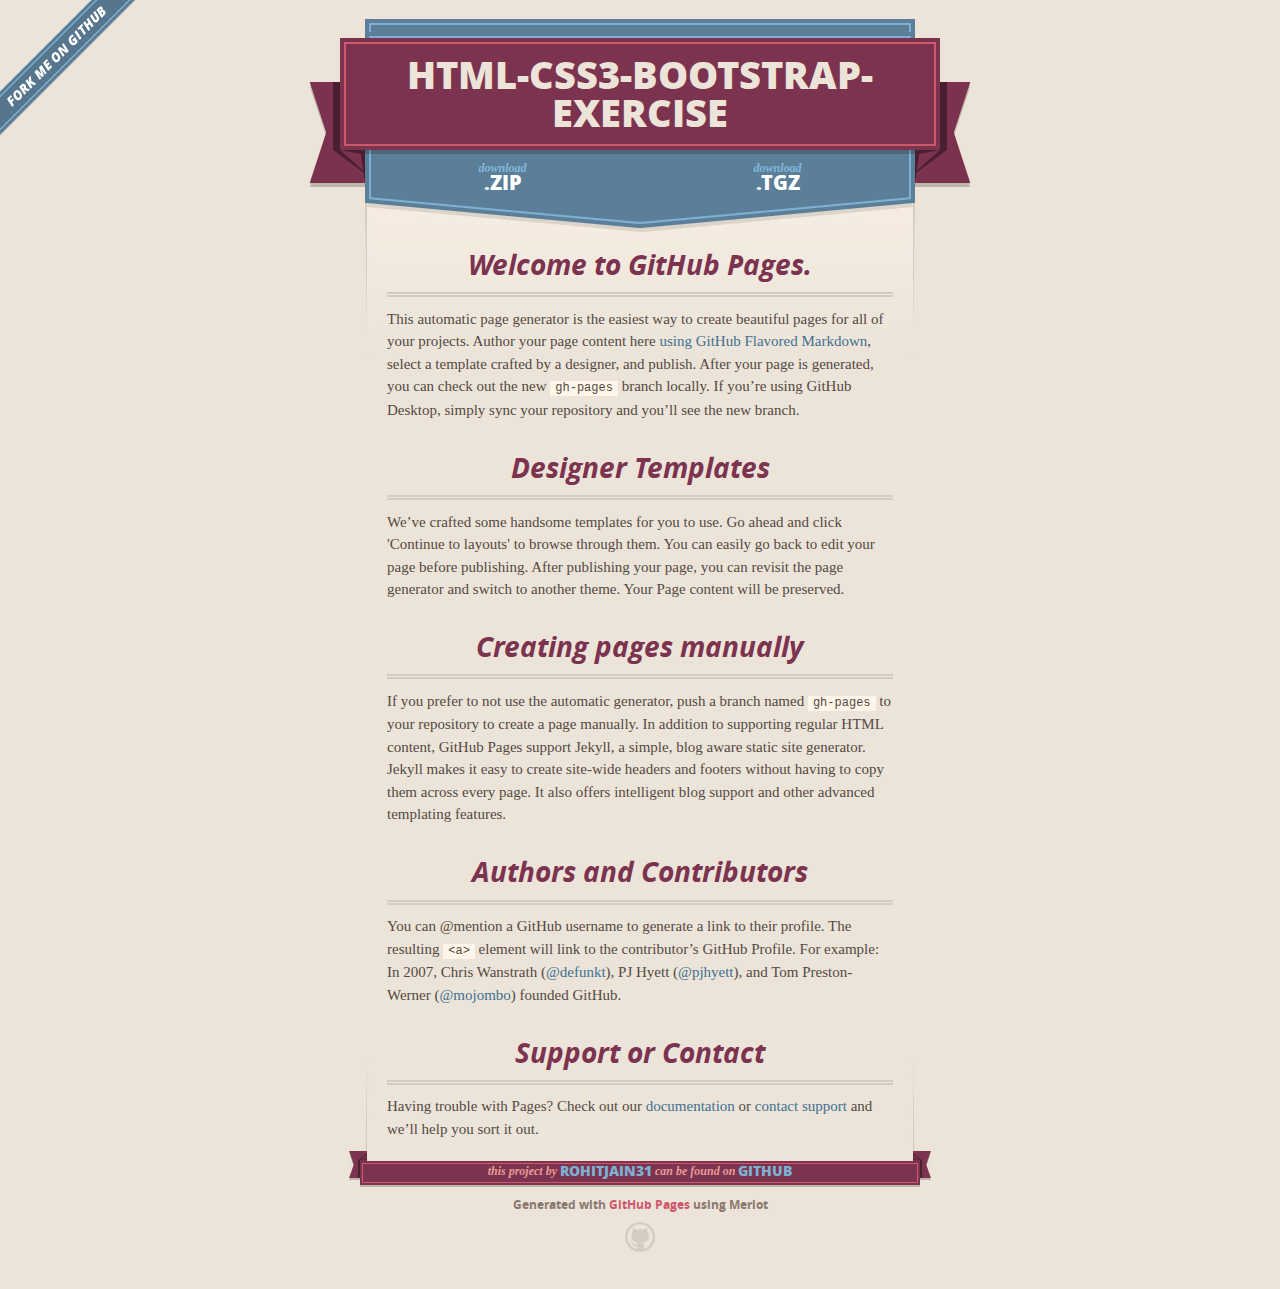
<file: index.html>
<!DOCTYPE html>
<html>
  <head>
    <meta charset='utf-8'>
    <meta http-equiv="X-UA-Compatible" content="chrome=1">
    <meta name="viewport" content="width=640">

    <link rel="stylesheet" href="stylesheets/core.css" media="screen">
    <link rel="stylesheet" href="stylesheets/mobile.css" media="handheld, only screen and (max-device-width:640px)">
    <link rel="stylesheet" href="stylesheets/github-light.css">

    <script type="text/javascript" src="javascripts/modernizr.js"></script>
    <script type="text/javascript" src="https://ajax.googleapis.com/ajax/libs/jquery/1.7.1/jquery.min.js"></script>
    <script type="text/javascript" src="javascripts/headsmart.min.js"></script>
    <script type="text/javascript">
      $(document).ready(function () {
        $('#main_content').headsmart()
      })
    </script>
    <title>Html-css3-bootstrap-exercise by rohitjain31</title>
  </head>

  <body>
    <a id="forkme_banner" href="https://github.com/rohitjain31/Html-css3-Bootstrap-Exercise">View on GitHub</a>
    <div class="shell">

      <header>
        <span class="ribbon-outer">
          <span class="ribbon-inner">
            <h1>Html-css3-bootstrap-exercise</h1>
            <h2></h2>
          </span>
          <span class="left-tail"></span>
          <span class="right-tail"></span>
        </span>
      </header>

      <section id="downloads">
        <span class="inner">
          <a href="https://github.com/rohitjain31/Html-css3-Bootstrap-Exercise/zipball/master" class="zip"><em>download</em> .ZIP</a><a href="https://github.com/rohitjain31/Html-css3-Bootstrap-Exercise/tarball/master" class="tgz"><em>download</em> .TGZ</a>
        </span>
      </section>


      <span class="banner-fix"></span>


      <section id="main_content">
        <h3>
<a id="welcome-to-github-pages" class="anchor" href="#welcome-to-github-pages" aria-hidden="true"><span aria-hidden="true" class="octicon octicon-link"></span></a>Welcome to GitHub Pages.</h3>

<p>This automatic page generator is the easiest way to create beautiful pages for all of your projects. Author your page content here <a href="https://guides.github.com/features/mastering-markdown/">using GitHub Flavored Markdown</a>, select a template crafted by a designer, and publish. After your page is generated, you can check out the new <code>gh-pages</code> branch locally. If you’re using GitHub Desktop, simply sync your repository and you’ll see the new branch.</p>

<h3>
<a id="designer-templates" class="anchor" href="#designer-templates" aria-hidden="true"><span aria-hidden="true" class="octicon octicon-link"></span></a>Designer Templates</h3>

<p>We’ve crafted some handsome templates for you to use. Go ahead and click 'Continue to layouts' to browse through them. You can easily go back to edit your page before publishing. After publishing your page, you can revisit the page generator and switch to another theme. Your Page content will be preserved.</p>

<h3>
<a id="creating-pages-manually" class="anchor" href="#creating-pages-manually" aria-hidden="true"><span aria-hidden="true" class="octicon octicon-link"></span></a>Creating pages manually</h3>

<p>If you prefer to not use the automatic generator, push a branch named <code>gh-pages</code> to your repository to create a page manually. In addition to supporting regular HTML content, GitHub Pages support Jekyll, a simple, blog aware static site generator. Jekyll makes it easy to create site-wide headers and footers without having to copy them across every page. It also offers intelligent blog support and other advanced templating features.</p>

<h3>
<a id="authors-and-contributors" class="anchor" href="#authors-and-contributors" aria-hidden="true"><span aria-hidden="true" class="octicon octicon-link"></span></a>Authors and Contributors</h3>

<p>You can @mention a GitHub username to generate a link to their profile. The resulting <code>&lt;a&gt;</code> element will link to the contributor’s GitHub Profile. For example: In 2007, Chris Wanstrath (<a href="https://github.com/defunkt" class="user-mention">@defunkt</a>), PJ Hyett (<a href="https://github.com/pjhyett" class="user-mention">@pjhyett</a>), and Tom Preston-Werner (<a href="https://github.com/mojombo" class="user-mention">@mojombo</a>) founded GitHub.</p>

<h3>
<a id="support-or-contact" class="anchor" href="#support-or-contact" aria-hidden="true"><span aria-hidden="true" class="octicon octicon-link"></span></a>Support or Contact</h3>

<p>Having trouble with Pages? Check out our <a href="https://help.github.com/pages">documentation</a> or <a href="https://github.com/contact">contact support</a> and we’ll help you sort it out.</p>
      </section>

      <footer>
        <span class="ribbon-outer">
          <span class="ribbon-inner">
            <p>this project by <a href="https://github.com/rohitjain31">rohitjain31</a> can be found on <a href="https://github.com/rohitjain31/Html-css3-Bootstrap-Exercise">GitHub</a></p>
          </span>
          <span class="left-tail"></span>
          <span class="right-tail"></span>
        </span>
        <p>Generated with <a href="https://pages.github.com">GitHub Pages</a> using Merlot</p>
        <span class="octocat"></span>
      </footer>

    </div>

    
  </body>
</html>
</file>
<file: stylesheets/core.css>
@import url("screen.css");
@import url("non-screen.css") handheld;
@import url("non-screen.css") only screen and (max-device-width:640px);
</file>
<file: stylesheets/mobile.css>
/* Generated by Font Squirrel (http://www.fontsquirrel.com) on February 9, 2012 */


@font-face {
  font-family: 'Open Sans';
  src: url('../fonts/opensans-regular-webfont.eot');
  src: url('../fonts/opensans-regular-webfont.eot?#iefix') format('embedded-opentype'),
       url('../fonts/opensans-regular-webfont.woff') format('woff'),
       url('../fonts/opensans-regular-webfont.ttf') format('truetype'),
       url('../fonts/opensans-regular-webfont.svg#OpenSansRegular') format('svg');
  font-weight: normal;
  font-style: normal;
}

@font-face {
  font-family: 'Open Sans';
  src: url('../fonts/opensans-italic-webfont.eot');
  src: url('../fonts/opensans-italic-webfont.eot?#iefix') format('embedded-opentype'),
       url('../fonts/opensans-italic-webfont.woff') format('woff'),
       url('../fonts/opensans-italic-webfont.ttf') format('truetype'),
       url('../fonts/opensans-italic-webfont.svg#OpenSansItalic') format('svg');
  font-weight: normal;
  font-style: italic;
}

@font-face {
  font-family: 'Open Sans';
  src: url('../fonts/opensans-bold-webfont.eot');
  src: url('../fonts/opensans-bold-webfont.eot?#iefix') format('embedded-opentype'),
       url('../fonts/opensans-bold-webfont.woff') format('woff'),
       url('../fonts/opensans-bold-webfont.ttf') format('truetype'),
       url('../fonts/opensans-bold-webfont.svg#OpenSansBold') format('svg');
  font-weight: bold;
  font-style: normal;
}

@font-face {
  font-family: 'Open Sans';
  src: url('../fonts/opensans-bolditalic-webfont.eot');
  src: url('../fonts/opensans-bolditalic-webfont.eot?#iefix') format('embedded-opentype'),
       url('../fonts/opensans-bolditalic-webfont.woff') format('woff'),
       url('../fonts/opensans-bolditalic-webfont.ttf') format('truetype'),
       url('../fonts/opensans-bolditalic-webfont.svg#OpenSansBoldItalic') format('svg');
  font-weight: bold;
  font-style: italic;
}

@font-face {
  font-family: 'Open Sans';
  src: url('../fonts/opensans-extrabold-webfont.eot');
  src: url('../fonts/opensans-extrabold-webfont.eot?#iefix') format('embedded-opentype'),
       url('../fonts/opensans-extrabold-webfont.woff') format('woff'),
       url('../fonts/opensans-extrabold-webfont.ttf') format('truetype'),
       url('../fonts/opensans-extrabold-webfont.svg#OpenSansExtrabold') format('svg');
  font-weight: bolder;
  font-style: normal;
}


/* http://meyerweb.com/eric/tools/css/reset/ 
   v2.0 | 20110126
   License: none (public domain)
*/

html, body, div, span, applet, object, iframe,
h1, h2, h3, h4, h5, h6, p, blockquote, pre,
a, abbr, acronym, address, big, cite, code,
del, dfn, em, img, ins, kbd, q, s, samp,
small, strike, strong, sub, sup, tt, var,
b, u, i, center,
dl, dt, dd, ol, ul, li,
fieldset, form, label, legend,
table, caption, tbody, tfoot, thead, tr, th, td,
article, aside, canvas, details, embed, 
figure, figcaption, footer, header, hgroup, 
menu, nav, output, ruby, section, summary,
time, mark, audio, video {
  margin: 0;
  padding: 0;
  border: 0;
  font-size: 100%;
  font: inherit;
  vertical-align: baseline;
}
/* HTML5 display-role reset for older browsers */
article, aside, details, figcaption, figure, 
footer, header, hgroup, menu, nav, section {
  display: block;
}
body {
  line-height: 1;
}
ol, ul {
  list-style: none;
}
blockquote, q {
  quotes: none;
}
blockquote:before, blockquote:after,
q:before, q:after {
  content: '';
  content: none;
}
table {
  border-collapse: collapse;
  border-spacing: 0;
}

header, footer, section {
  display: block;
  position: relative;
}

/* STYLES */

div.shell {
  display: block;
  width: 640px;
  margin: 0 auto;
}

a#forkme_banner {
  display: none;
}

/* header */

header {
  position: relative;
  z-index: 2;
  margin: 0;
  max-width: 640px;
  top: 51px;
}

header span.ribbon-inner {
  position: relative;
  display: block;
  background-color: #cd596b;
  border: 8px solid #7c334f;
  padding: 6px;
  z-index: 1;
}

header span.left-tail, header span.right-tail {
  position: relative;
  display: block;
  width: 19px;
  height: 10px;
  background: transparent url(../images/ribbon-tail-sprite-2x.png) 0 0 no-repeat;
  position: absolute;
  bottom: -10px;
  z-index: 0;
}

header span.left-tail {
  background-position: 0 0;
  left: 0;
}

header span.right-tail {
  background-position: -19px 0;
  right: 0;
}

header h1 {
  background-color: #7c334f;
  font-size: 2em;
  font-weight: bolder;
  font-style: normal;
  text-transform: uppercase;
  color: #ece4d8;
  text-align: center;
  line-height:1;  
  padding: 14px 20px 0;
}

header h2 {
  background-color: #7c334f;
  font: bold italic .85em/1.5 Georgia, Times, “Times New Roman”, serif;
  color: #e69b95;
  padding-bottom: 14px;
  margin-top: -3px;
  text-align: center;
}

section#downloads {
  position: relative;
  display: block;
  height: 171px;
  width: 602px;
  padding-bottom: 150px;
  margin: 51px auto -250px;
  z-index: 1;
  background: transparent url(../images/shield.png) center 0 no-repeat;
}

section#downloads a {
  display: none;
}

span.banner-fix {
  background: transparent url(../images/shield-fallback.png) center top no-repeat;
  display: block;
  height: 31px;
  position: absolute;
  width: 640px;
  top: 20px;

}

section#main_content {
  z-index: 2;
  padding: 20px 40px 0;
  min-height:185px;
}

/* footer */

footer {
  background: none;
  padding-top: 104px;
  margin: -94px auto 40px;
  max-width:640px;
  text-align: center;
}

footer span.ribbon-outer {
  display: block;
  position: relative;
  border-bottom: 2px solid #bdb6ad;
}

footer span.ribbon-inner {
  position: relative;
  display: block;
  background-color: #cd596b;
  border: 8px solid #7c334f;
  padding: 6px;
  z-index: 1;
}

footer p {
  font-family: 'Open Sans', sans-serif;
  font-weight: bold;
  font-size: .6em;
  color: #8b786f;
}

footer a {
  color: #cd596b;
}

footer span.ribbon-inner p {
  background-color: #7c334f;
  margin: 0;
  color: #e69b95;
  font: bold italic 22px/1 Georgia, Times, “Times New Roman”, serif;
  height: auto;
  line-height: 1.1;
  padding: 20px 0px 10px;
}

footer span.ribbon-inner a {
  display: block;
  position: relative;
  bottom: 0;
  color: #7eb0d2;
  font-family: 'Open Sans', sans-serif;
  text-transform: uppercase;
  font-style: normal;
  font-weight: bolder;
  font-size: 38px;
  padding-bottom: 10px;
}

footer span.ribbon-inner a:hover {
  color: #7eb0d2;
}

footer span.left-tail, footer span.right-tail {
  position: relative;
  display: block;
  width: 23px;
  height: 126px;
  background: transparent url(../images/small-ribbon-tail-sprite-2x.png) 0 0 no-repeat;
  position: absolute;
  top: -126px;
  z-index: 0;
}

footer span.left-tail {
  background-position: 0 0;
  left: 0;
}

footer span.right-tail {
  background-position: -23px 0;
  right: 0;
}

footer span.octocat {
  background: transparent url(../images/octocat-2x.png) 0 0 no-repeat;
  display: block;
  width: 60px;
  height: 60px;
  margin: 20px auto 0;}

/* content */

body {
  background: #ece4d8;
  font: normal normal 30px/1.5 Georgia, Palatino,” Palatino Linotype”, Times, “Times New Roman”, serif;
  color: #544943;
  -webkit-font-smoothing: antialiased;
}

a, a:hover {
  color: #417090;
}

a {
  text-decoration: none;
}

a:hover {
  text-decoration: underline;
}

h1,h2,h3,h4,h5,h6 {
  font-family: 'Open Sans', sans-serif;
  font-weight: bold;
}

p {
  margin: .7em 0 0;
}

strong {
  font-weight: bold;
}

em {
  font-style: italic;
}

ol {
  margin: .7em 0;
  list-style-type: decimal;
  padding-left: 1.35em;
}

ul {
  margin: .7em 0;
  padding-left: 1.35em;
}

ul li {
  padding-left: 20px;
  background: transparent url(../images/chevron-2x.png) left 15px no-repeat;
}

blockquote {
  font-family: 'Open Sans', sans-serif;
  margin: 20px 0;
  color: #8b786f;
  padding-left: 1.35em;
  background: transparent url('../images/blockquote-gfx-2x.png') 0 8px no-repeat;
}

img {
  -webkit-box-shadow: 0px 4px 0px #bdb6ad;
  -moz-box-shadow: 0px 4px 0px #bdb6ad;
  box-shadow: 0px 4px 0px #bdb6ad;
  border: 4px solid #fff6e9;
  max-width: 556px;
}

hr {
  border: none;
  outline: none;
  height: 42px;
  background: transparent url('../images/hr-2x.jpg') center center repeat-x;
  margin: 0 0 20px;
}

code {
  background: #fff6e9;
  font: normal normal .9em/1.7 "Lucida Sans Typewriter", "Lucida Console", Monaco, "Bitstream Vera Sans Mono", monospace;
  padding: 0 5px 1px;
}

pre {
  margin: 10px 0 20px;
  padding: .7em;
  background: #fff6e9;
  border-bottom: 4px solid #bdb6ad;
  font: normal normal .9em/1.7 "Lucida Sans Typewriter", "Lucida Console", Monaco, "Bitstream Vera Sans Mono", monospace;
  overflow: auto;
}

table {
  background: #fff6e9;
  display: table;
  width: 100%;
  border-collapse: separate;
  border-bottom: 4px solid #bdb6ad;
  margin: 10px 0;
}

tr {
  display: table-row;
}

th {
  display: table-cell;
  padding: 2px 10px;
  border: solid #ece4d8;
  border-width: 0 4px 4px 0;
  color: #cd596b;
  font-family: 'Open Sans', sans-serif;
  font-weight: bold;
  font-size: .85em;
}

td {
  display: table-cell;
  padding: 0 .7em;
  border: solid #ece4d8;
  border-width: 0 4px 4px 0;
}

td:last-child, th:last-child {
  border-right: none;
}

tr:last-child td {
  border-bottom: none;
}

dl {
  margin: .7em 0 20px;
}

dt {
  font-family: 'Open Sans', sans-serif;
  font-weight: bold;
}

dd {
  padding-left: 1.35em;
}

dd p:first-child {
  margin-top: 0;
}

/* Content based headers */

#main_content > .header-level-1:first-child,
#main_content > .header-level-2:first-child,
#main_content > .header-level-3:first-child,
#main_content > .header-level-4:first-child,
#main_content > .header-level-5:first-child,
#main_content > .header-level-6:first-child {
  margin-top: 0;
}

.header-level-1 {
  font-size: 1.85em;
  border-bottom: .2em double #d3ccc1;
  color: #7c334f;
  text-align: center;
  font-style: italic;
  margin: 1.1em 0 .38em;
  line-height: 1.2;
  padding-bottom: 10px
}

.header-level-2 {
  font-size: 1.58em;
  color: #7c334f;
  margin: .95em 0 .5em;
  border-bottom: .1em solid #D3CCC1;
  line-height: 1.2;
  padding-bottom: 10px
}

.header-level-3 {
  margin: 20px 0 10px;
  font-size: 1.45em;
}

.header-level-4 {
  margin: .6em 0;
  font-size: 1.2em;
  color: #cd596b;
}

.header-level-5 {
  margin: .7em 0;
  font-size: 1em;
  color: #8b786f;
}

.header-level-6 {
  margin: .8em 0;
  font-size: .85em;
  font-style: italic;
}
</file>
<file: stylesheets/github-light.css>
/*
The MIT License (MIT)

Copyright (c) 2016 GitHub, Inc.

Permission is hereby granted, free of charge, to any person obtaining a copy
of this software and associated documentation files (the "Software"), to deal
in the Software without restriction, including without limitation the rights
to use, copy, modify, merge, publish, distribute, sublicense, and/or sell
copies of the Software, and to permit persons to whom the Software is
furnished to do so, subject to the following conditions:

The above copyright notice and this permission notice shall be included in all
copies or substantial portions of the Software.

THE SOFTWARE IS PROVIDED "AS IS", WITHOUT WARRANTY OF ANY KIND, EXPRESS OR
IMPLIED, INCLUDING BUT NOT LIMITED TO THE WARRANTIES OF MERCHANTABILITY,
FITNESS FOR A PARTICULAR PURPOSE AND NONINFRINGEMENT. IN NO EVENT SHALL THE
AUTHORS OR COPYRIGHT HOLDERS BE LIABLE FOR ANY CLAIM, DAMAGES OR OTHER
LIABILITY, WHETHER IN AN ACTION OF CONTRACT, TORT OR OTHERWISE, ARISING FROM,
OUT OF OR IN CONNECTION WITH THE SOFTWARE OR THE USE OR OTHER DEALINGS IN THE
SOFTWARE.

*/

.pl-c /* comment */ {
  color: #969896;
}

.pl-c1 /* constant, variable.other.constant, support, meta.property-name, support.constant, support.variable, meta.module-reference, markup.raw, meta.diff.header */,
.pl-s .pl-v /* string variable */ {
  color: #0086b3;
}

.pl-e /* entity */,
.pl-en /* entity.name */ {
  color: #795da3;
}

.pl-smi /* variable.parameter.function, storage.modifier.package, storage.modifier.import, storage.type.java, variable.other */,
.pl-s .pl-s1 /* string source */ {
  color: #333;
}

.pl-ent /* entity.name.tag */ {
  color: #63a35c;
}

.pl-k /* keyword, storage, storage.type */ {
  color: #a71d5d;
}

.pl-s /* string */,
.pl-pds /* punctuation.definition.string, string.regexp.character-class */,
.pl-s .pl-pse .pl-s1 /* string punctuation.section.embedded source */,
.pl-sr /* string.regexp */,
.pl-sr .pl-cce /* string.regexp constant.character.escape */,
.pl-sr .pl-sre /* string.regexp source.ruby.embedded */,
.pl-sr .pl-sra /* string.regexp string.regexp.arbitrary-repitition */ {
  color: #183691;
}

.pl-v /* variable */ {
  color: #ed6a43;
}

.pl-id /* invalid.deprecated */ {
  color: #b52a1d;
}

.pl-ii /* invalid.illegal */ {
  color: #f8f8f8;
  background-color: #b52a1d;
}

.pl-sr .pl-cce /* string.regexp constant.character.escape */ {
  font-weight: bold;
  color: #63a35c;
}

.pl-ml /* markup.list */ {
  color: #693a17;
}

.pl-mh /* markup.heading */,
.pl-mh .pl-en /* markup.heading entity.name */,
.pl-ms /* meta.separator */ {
  font-weight: bold;
  color: #1d3e81;
}

.pl-mq /* markup.quote */ {
  color: #008080;
}

.pl-mi /* markup.italic */ {
  font-style: italic;
  color: #333;
}

.pl-mb /* markup.bold */ {
  font-weight: bold;
  color: #333;
}

.pl-md /* markup.deleted, meta.diff.header.from-file */ {
  color: #bd2c00;
  background-color: #ffecec;
}

.pl-mi1 /* markup.inserted, meta.diff.header.to-file */ {
  color: #55a532;
  background-color: #eaffea;
}

.pl-mdr /* meta.diff.range */ {
  font-weight: bold;
  color: #795da3;
}

.pl-mo /* meta.output */ {
  color: #1d3e81;
}
</file>
